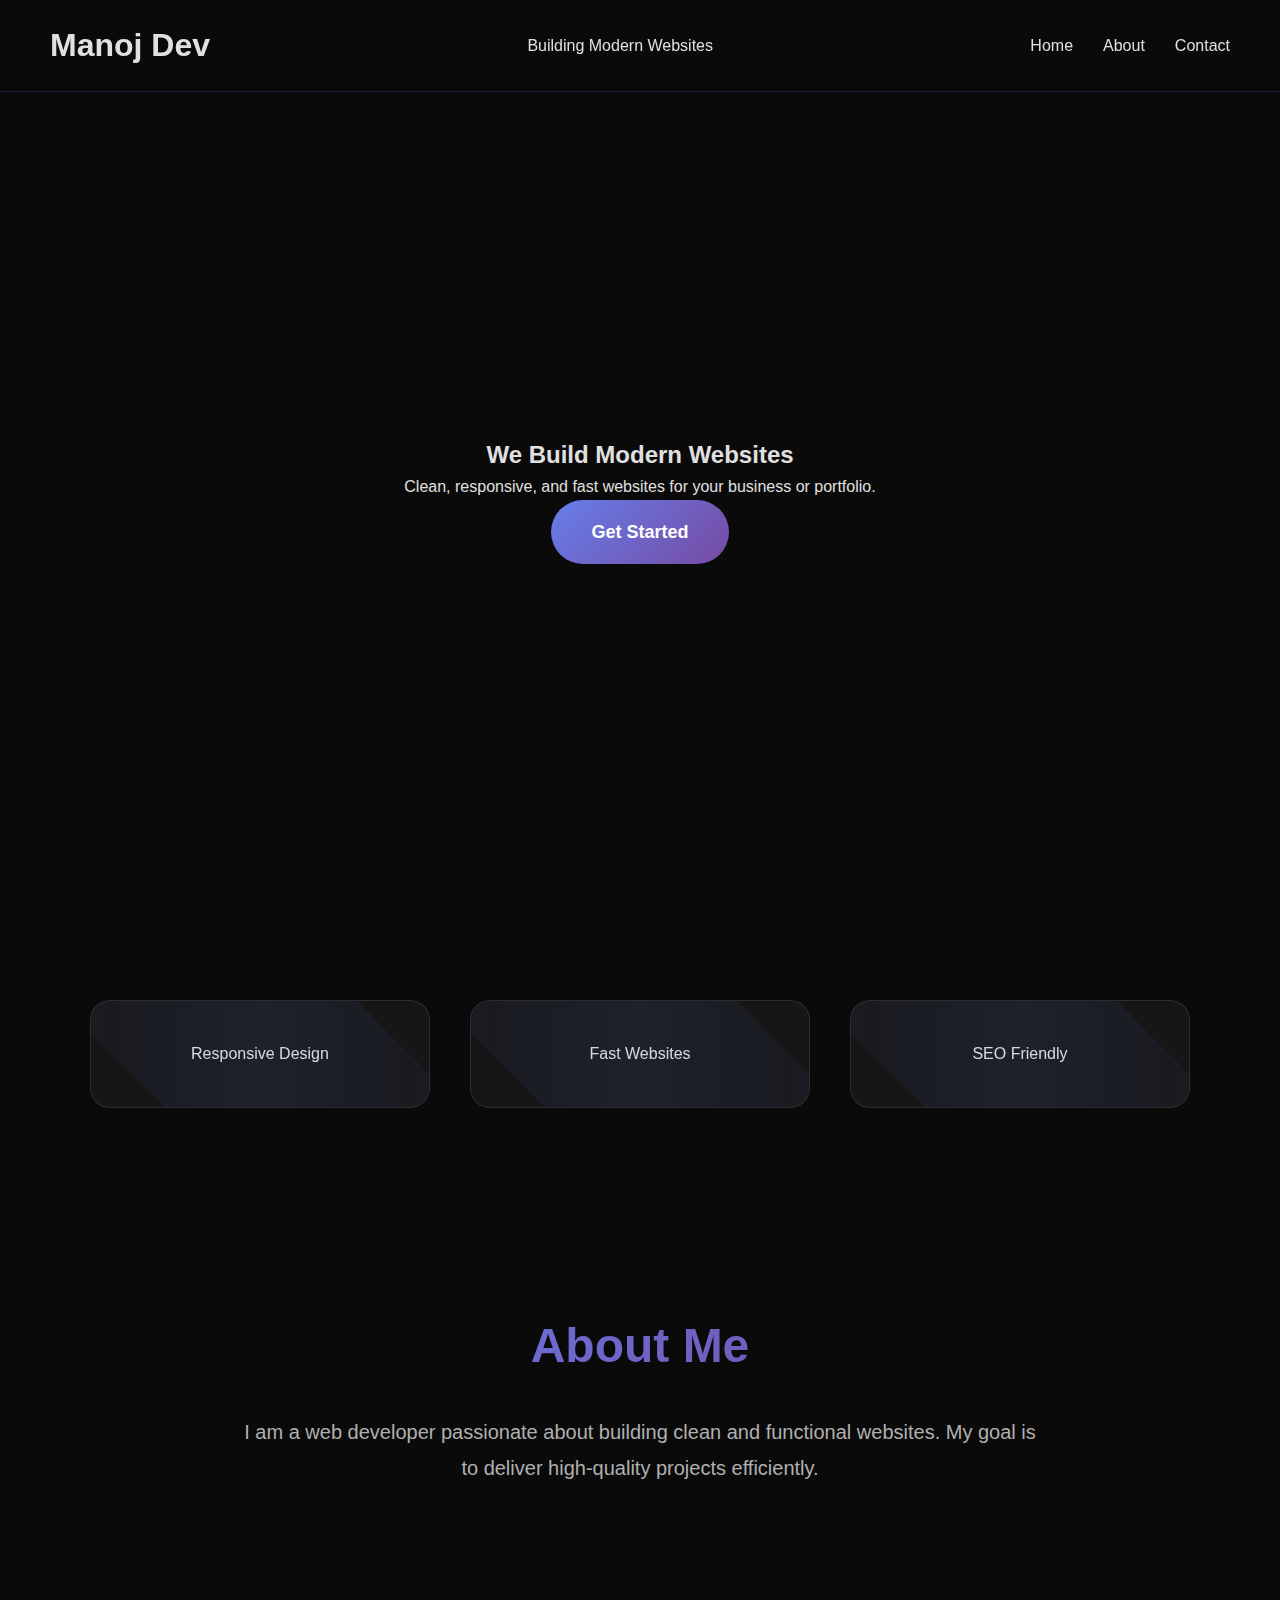
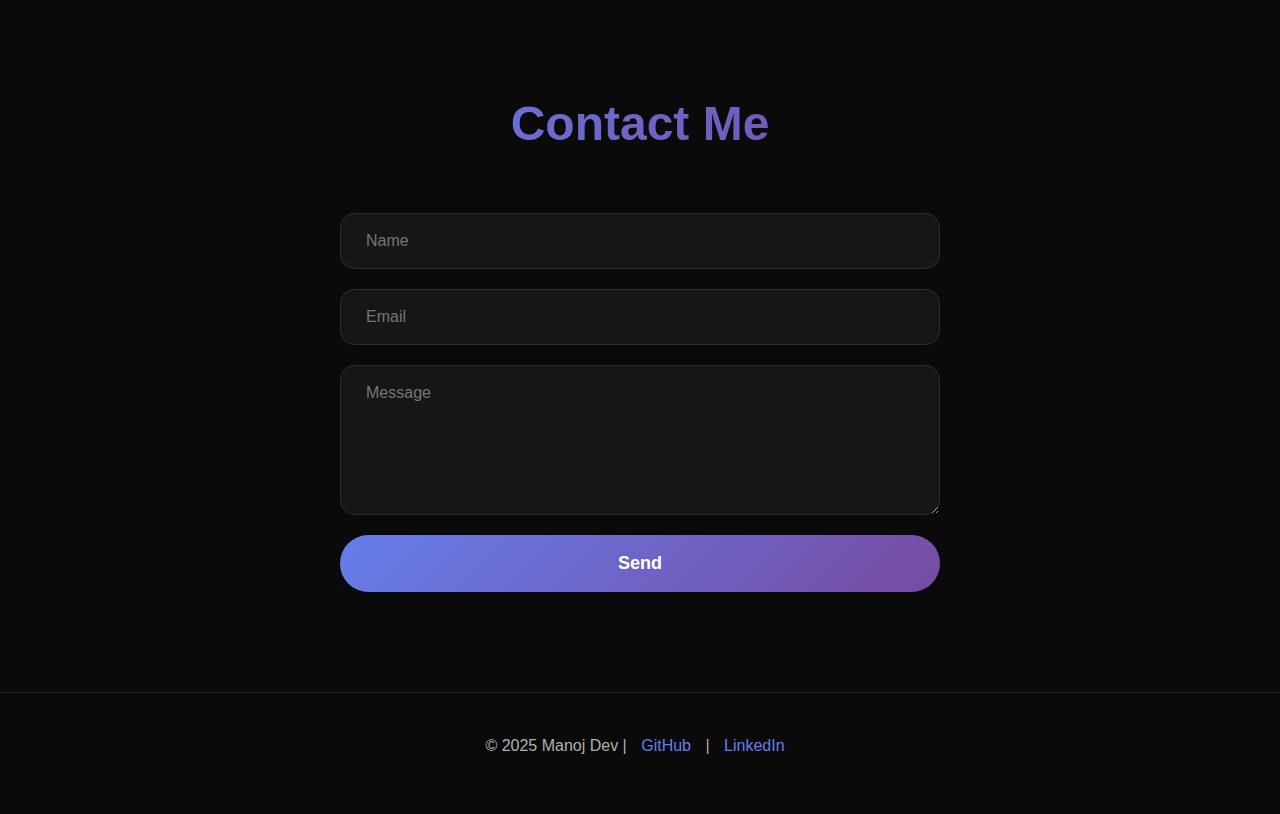
<file: index.html>
<!DOCTYPE html>
<html lang="en">
<head>
    <meta charset="UTF-8">
    <meta name="viewport" content="width=device-width, initial-scale=1.0">
    <title>Landing Page</title>
    <link rel="stylesheet" href="style.css">
</head>
<body>

    <!-- Header -->
    <header>
        <h1>Manoj Dev</h1>
        <p>Building Modern Websites</p>
        <nav>
            <a href="#">Home</a>
            <a href="#about">About</a>
            <a href="#contact">Contact</a>
        </nav>
    </header>

    <!-- Hero Section -->
    <section id="hero">
        <h2>We Build Modern Websites</h2>
        <p>Clean, responsive, and fast websites for your business or portfolio.</p>
        <a href="#contact" class="btn">Get Started</a>
    </section>

    <!-- Features / Services -->
    <section id="features">
        <div class="card">Responsive Design</div>
        <div class="card">Fast Websites</div>
        <div class="card">SEO Friendly</div>
    </section>

    <!-- About Section -->
    <section id="about">
        <h2>About Me</h2>
        <p>I am a web developer passionate about building clean and functional websites. My goal is to deliver high-quality projects efficiently.</p>
    </section>

    <!-- Contact Section -->
    <section id="contact">
        <h2>Contact Me</h2>
        <form>
            <input type="text" placeholder="Name" required>
            <input type="email" placeholder="Email" required>
            <textarea placeholder="Message" required></textarea>
            <button type="submit">Send</button>
        </form>
    </section>

    <!-- Footer -->
    <footer>
        <p>&copy; 2025 Manoj Dev | 
            <a href="https://github.com/MuthuManickam-N15" target="_blank">GitHub</a> | 
            <a href="https://linkedin.com/in/manoj" target="_blank">LinkedIn</a>
        </p>
    </footer>

</body>
</html>
</file>
<file: style.css>
/* Basic Reset */
* {
    margin: 0;
    padding: 0;
    box-sizing: border-box;
}

body {
    font-family: 'Segoe UI', Tahoma, Geneva, Verdana, sans-serif;
    line-height: 1.6;
    color: #e0e0e0;
    background: #0a0a0a;
    overflow-x: hidden;
}

/* Animated Background */
.bg-animation {
    position: fixed;
    top: 0;
    left: 0;
    width: 100%;
    height: 100%;
    z-index: -1;
    background: linear-gradient(45deg, #0a0a0a 0%, #1a1a2e 50%, #0a0a0a 100%);
}

.bg-animation::before {
    content: '';
    position: absolute;
    width: 200%;
    height: 200%;
    background: radial-gradient(circle, rgba(99, 102, 241, 0.1) 1px, transparent 1px);
    background-size: 50px 50px;
    animation: moveGrid 20s linear infinite;
}

@keyframes moveGrid {
    0% { transform: translate(0, 0); }
    100% { transform: translate(50px, 50px); }
}

/* Header */
header {
    position: fixed;
    top: 0;
    width: 100%;
    padding: 20px 50px;
    display: flex;
    justify-content: space-between;
    align-items: center;
    background: rgba(10, 10, 10, 0.8);
    backdrop-filter: blur(10px);
    z-index: 1000;
    border-bottom: 1px solid rgba(99, 102, 241, 0.2);
}

.logo {
    font-size: 28px;
    font-weight: bold;
    background: linear-gradient(135deg, #667eea 0%, #764ba2 100%);
    -webkit-background-clip: text;
    -webkit-text-fill-color: transparent;
    background-clip: text;
}

nav {
    display: flex;
    gap: 30px;
}

nav a {
    color: #e0e0e0;
    text-decoration: none;
    font-weight: 500;
    position: relative;
    transition: color 0.3s;
}

nav a::after {
    content: '';
    position: absolute;
    bottom: -5px;
    left: 0;
    width: 0;
    height: 2px;
    background: linear-gradient(135deg, #667eea 0%, #764ba2 100%);
    transition: width 0.3s;
}

nav a:hover {
    color: #667eea;
}

nav a:hover::after {
    width: 100%;
}

/* Hero Section */
#hero {
    min-height: 100vh;
    display: flex;
    flex-direction: column;
    justify-content: center;
    align-items: center;
    text-align: center;
    padding: 150px 20px 50px;
    position: relative;
}

.hero-content h2 {
    font-size: 72px;
    font-weight: 800;
    margin-bottom: 20px;
    background: linear-gradient(135deg, #667eea 0%, #764ba2 50%, #f093fb 100%);
    -webkit-background-clip: text;
    -webkit-text-fill-color: transparent;
    background-clip: text;
    animation: fadeInUp 1s ease-out;
}

.hero-content p {
    font-size: 24px;
    color: #b0b0b0;
    margin-bottom: 40px;
    animation: fadeInUp 1s ease-out 0.2s backwards;
}

@keyframes fadeInUp {
    from {
        opacity: 0;
        transform: translateY(30px);
    }
    to {
        opacity: 1;
        transform: translateY(0);
    }
}

.btn {
    display: inline-block;
    padding: 18px 40px;
    background: linear-gradient(135deg, #667eea 0%, #764ba2 100%);
    color: white;
    text-decoration: none;
    border-radius: 50px;
    font-weight: 600;
    font-size: 18px;
    transition: all 0.3s;
    animation: fadeInUp 1s ease-out 0.4s backwards;
    position: relative;
    overflow: hidden;
}

.btn::before {
    content: '';
    position: absolute;
    top: 0;
    left: -100%;
    width: 100%;
    height: 100%;
    background: linear-gradient(135deg, #764ba2 0%, #667eea 100%);
    transition: left 0.3s;
    z-index: -1;
}

.btn:hover::before {
    left: 0;
}

.btn:hover {
    transform: translateY(-3px);
    box-shadow: 0 10px 30px rgba(102, 126, 234, 0.4);
}

/* Features */
#features {
    padding: 100px 50px;
    display: grid;
    grid-template-columns: repeat(auto-fit, minmax(300px, 1fr));
    gap: 40px;
    max-width: 1200px;
    margin: 0 auto;
}

.card {
    background: rgba(255, 255, 255, 0.05);
    backdrop-filter: blur(10px);
    padding: 40px;
    border-radius: 20px;
    text-align: center;
    border: 1px solid rgba(255, 255, 255, 0.1);
    transition: all 0.3s;
    position: relative;
    overflow: hidden;
}

.card::before {
    content: '';
    position: absolute;
    top: -50%;
    left: -50%;
    width: 200%;
    height: 200%;
    background: linear-gradient(45deg, transparent, rgba(102, 126, 234, 0.1), transparent);
    transform: rotate(45deg);
    transition: all 0.6s;
}

.card:hover::before {
    left: 100%;
}

.card:hover {
    transform: translateY(-10px);
    border-color: rgba(102, 126, 234, 0.5);
    box-shadow: 0 20px 40px rgba(102, 126, 234, 0.2);
}

.card h3 {
    font-size: 24px;
    margin-bottom: 15px;
    color: #667eea;
}

.card p {
    color: #b0b0b0;
}

/* About Section */
#about {
    padding: 100px 50px;
    text-align: center;
    max-width: 900px;
    margin: 0 auto;
}

#about h2 {
    font-size: 48px;
    margin-bottom: 30px;
    background: linear-gradient(135deg, #667eea 0%, #764ba2 100%);
    -webkit-background-clip: text;
    -webkit-text-fill-color: transparent;
    background-clip: text;
}

#about p {
    font-size: 20px;
    line-height: 1.8;
    color: #b0b0b0;
}

/* Contact Section */
#contact {
    padding: 100px 50px;
    text-align: center;
    max-width: 700px;
    margin: 0 auto;
}

#contact h2 {
    font-size: 48px;
    margin-bottom: 50px;
    background: linear-gradient(135deg, #667eea 0%, #764ba2 100%);
    -webkit-background-clip: text;
    -webkit-text-fill-color: transparent;
    background-clip: text;
}

form {
    display: flex;
    flex-direction: column;
    gap: 20px;
}

form input, form textarea {
    width: 100%;
    padding: 18px 25px;
    background: rgba(255, 255, 255, 0.05);
    border: 1px solid rgba(255, 255, 255, 0.1);
    border-radius: 15px;
    color: #e0e0e0;
    font-size: 16px;
    transition: all 0.3s;
    font-family: inherit;
}

form input:focus, form textarea:focus {
    outline: none;
    border-color: #667eea;
    background: rgba(255, 255, 255, 0.08);
    box-shadow: 0 0 20px rgba(102, 126, 234, 0.2);
}

form textarea {
    min-height: 150px;
    resize: vertical;
}

form button {
    padding: 18px 40px;
    background: linear-gradient(135deg, #667eea 0%, #764ba2 100%);
    color: white;
    border: none;
    border-radius: 50px;
    font-weight: 600;
    font-size: 18px;
    cursor: pointer;
    transition: all 0.3s;
    position: relative;
    overflow: hidden;
}

form button::before {
    content: '';
    position: absolute;
    top: 0;
    left: -100%;
    width: 100%;
    height: 100%;
    background: linear-gradient(135deg, #764ba2 0%, #667eea 100%);
    transition: left 0.3s;
    z-index: -1;
}

form button:hover::before {
    left: 0;
}

form button:hover {
    transform: translateY(-3px);
    box-shadow: 0 10px 30px rgba(102, 126, 234, 0.4);
}

/* Footer */
footer {
    text-align: center;
    padding: 40px 20px;
    background: rgba(10, 10, 10, 0.8);
    border-top: 1px solid rgba(255, 255, 255, 0.1);
}

footer p {
    color: #b0b0b0;
    margin-bottom: 15px;
}

footer a {
    color: #667eea;
    text-decoration: none;
    margin: 0 10px;
    transition: color 0.3s;
}

footer a:hover {
    color: #764ba2;
}

/* Responsive */
@media (max-width: 768px) {
    header {
        padding: 20px 20px;
        flex-direction: column;
        gap: 15px;
    }

    .hero-content h2 {
        font-size: 42px;
    }

    .hero-content p {
        font-size: 18px;
    }

    #features {
        padding: 50px 20px;
        gap: 20px;
    }

    #about h2, #contact h2 {
        font-size: 36px;
    }

    nav {
        gap: 15px;
    }
}
</file>
